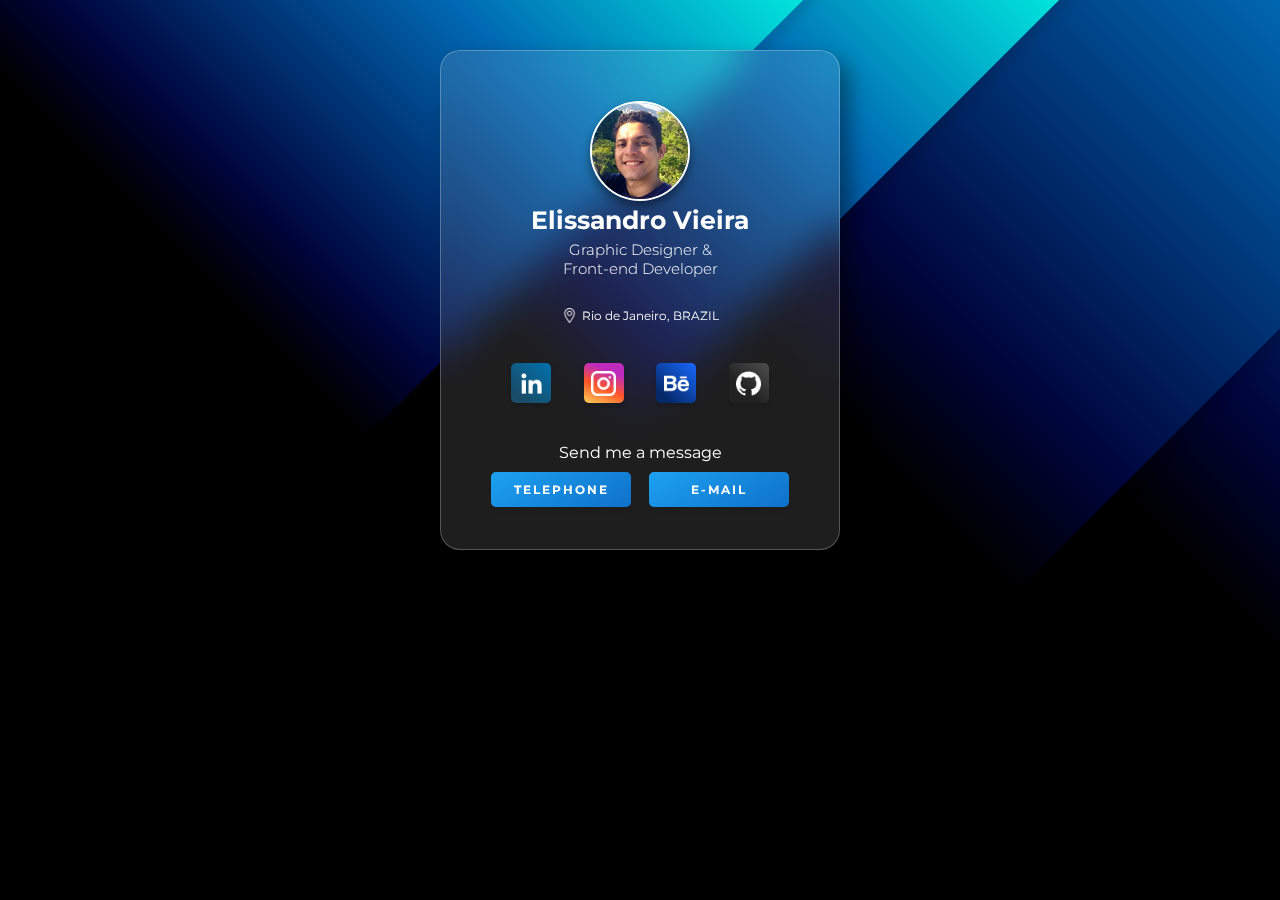
<file: index.html>
<!DOCTYPE html>
<html lang="en">
<head>
    <meta charset="UTF-8">
    <meta http-equiv="X-UA-Compatible" content="IE=edge">
    <meta name="viewport" content="width=device-width, initial-scale=1.0">
    <title>Elissandro Vieira</title>
    <link rel="stylesheet" href="css/style.css">

    <link rel="preconnect" href="https://fonts.googleapis.com">
    <link rel="preconnect" href="https://fonts.gstatic.com" crossorigin>
    <link href="https://fonts.googleapis.com/css2?family=Montserrat:wght@300;400;700&display=swap" rel="stylesheet">
</head>
<body>

    <div class="container">
        <img src="img/Elissandro.png" alt="Elissandro Vieira" class="profile-picture">
        <h1>Elissandro Vieira</h1>
        <h2>Graphic Designer & 
            <br>Front-end Developer
        </h2>

        <div class="location">
            <img src="img/location.png" alt="Location" class="location-img">
            <p>Rio de Janeiro, BRAZIL</p>
        </div>
        
        <div class="social-icons">

            <div id="linkedin">
                <a href="https://www.linkedin.com/in/elissandro-junior/" target="_blank" class="social">
                    <img src="img/linkedin.png" alt="Linkedin">
                </a>
                
            </div>
            
            <div id="instagram">
                <a href="https://www.instagram.com/juniorelissandro/" target="_blank" class="social">
                    <img src="img/instagram.png" alt="Instagram">
                </a>
            </div>

            <div id="behance">
                <a href="https://www.behance.net/elissandrovieira" class="social">
                    <img src="img/behance.png" alt="Behance">
                </a>
            </div>

            <div id="github">
                <a href="https://github.com/elissandrovieira" target="_blank" class="social">
                    <img src="img/github.png" alt="Github">
                </a>
            </div>

        </div>

        <p>Send me a message</p>
        <div class="button">
            <div class="message">
                <a href="https://wa.me/5521982485926 ">TELEPHONE</a>
            </div>
            <div>
                <a href="mailto:teofiloeli@gmail.com"> E-MAIL</a>
            </div>
        </div>


    </div>


    <bg-layer class="background">
        <div></div>
        <div></div>
        <div></div>
        <div></div>
    </bg-layer>
    
</body>
</html>
</file>
<file: css/style.css>
*{
    margin: 0;
    padding: 0;
    box-sizing: border-box;
}

body{
    background: black;
    padding: 50px;
    justify-content: center;
    align-items: center;
    color: white;
    font-family:'Montserrat', sans-serif;
    overflow: hidden;
}
.container{
    background: rgba(255, 255, 255, 0.116);
    text-align: center;
    width: 400px;
    height: 500px;
    padding: 50px;
    margin: auto;
    border-radius: 20px;
    border:1px solid #ffffff40;
    box-shadow: 10px 10px 20px #0000005e;
    backdrop-filter: blur(20px);
}

.profile-picture{
    width: 100px;
    border-radius: 50%;
    border: 2px solid white;
    box-shadow: 0 5px 10px #00000071;
}

h1{
    font-size: 25px;
    margin-bottom: 5px;
}

h2{
    font-size: 15px;
    font-weight: 300;
}

.location{
    justify-content: center;
    align-items: center;
    display: flex;
    font-size: 12px;
    margin: 30px;
}

.location-img{
    width: 15px;
    height: 15px;
    margin-right: 5px;
}

.social-icons{
    display: flex;
    justify-content: space-between;
    list-style: none;
    margin: 40px 20px;
}

.social{
    display: flex;
    justify-content: center;
    align-items: center;
    width: 40px;
    height: 40px;
    box-shadow: 0px 3px 3px #00000021;
}

#linkedin{
    background: #0071ae;
    background: linear-gradient(222deg, #0071ae 0%, #1a4c67 84%);
    border-radius: 5px;
    transition-duration: 200ms;
}

#linkedin:hover{
    background: rgb(126,183,213);
    background: linear-gradient(133deg, rgba(126,183,213,1) 0%, rgba(30,102,140,1) 100%);
    transform: scale(1.05,1.05);
}

#instagram{
    background: rgb(255,208,89);
    background: linear-gradient(22deg, rgba(255,208,89,1) 0%, rgba(253,85,40,1) 40%, rgba(190,43,188,1) 75%);
    border-radius: 5px;
    transition-duration: 200ms;
}

#instagram:hover{
    background: rgb(253,85,40);
    background: linear-gradient(22deg, rgb(248, 109, 70) 0%, rgb(201, 62, 198) 100%);
    transform: scale(1.05,1.05);
}

#behance{
    background: #1769ff;
    background: linear-gradient(222deg, #1769ff 0%, #052867 84%);
    border-radius: 5px;
    transition-duration: 200ms;
}

#behance:hover{
    background: rgb(115,164,255);
    background: linear-gradient(221deg, rgba(115,164,255,1) 0%, rgba(0,89,255,1) 100%);
    transform: scale(1.05,1.05);
}

#github{
    background: rgb(78,78,78);
    background: linear-gradient(222deg, rgba(78,78,78,1) 0%, rgba(34,34,34,1) 63%);
    border-radius: 5px;
    transition-duration: 200ms;
}

#github:hover{
    background: rgb(78,78,78);
    background: linear-gradient(222deg, #838383 0%, rgb(49, 49, 49) 63%);
    transform: scale(1.05,1.05);
}

.social-icons img{
    width: 25px;
}

.button{
    display: flex;
    justify-content: space-between;
    margin: 10px 0px;
}

.button div{
    background: rgb(29,161,242);
    background: linear-gradient(150deg, #1da1f2 0%, #0e71c8 100%);
    width: 140px;
    height: 35px;
    list-style: none;
    display: flex;
    justify-content: center;
    align-items: center;
    border-radius: 5px;
    box-shadow: 0px 5px 3px #0000000c;
    transition-duration: 200ms;
    
}

.button div:hover{
    background: linear-gradient(230deg, #1da1f2 0%, #0e71c8 100%);
    transform: scale(1.05,1.05);
}

.button a{
    color: white;
    text-decoration: none;
    font-size: 12px;
    font-weight: bold;
    letter-spacing: 2px;
}

.background{
    width: 100%;
    height: 100%;
    position: absolute;
    top: 0;
    left: 0;
    z-index: -100;
}
.background div{
    position: absolute;
    background: rgb(1,255,229);
    background: linear-gradient(90deg, #01ffe5 13%, #0069b3 52%, #00053d 88%, rgba(0,5,61,0) 100%);
    transform: rotate(135deg);
    box-shadow: -10px -10px 10px #00000017;
}

.background :nth-child(1){
    width: 100%;
    height: 100%;
    top: -50%;
    right: -70%;
}

.background :nth-child(2){
    width: 100%;
    height: 100%;
    top: -70%;
    left: 40%;
}

.background :nth-child(3){
    width: 60%;
    height: 80%;
    top: -50%;
    left: 20%;
}

.background :nth-child(4){
    width: 60%;
    height: 80%;
    top: -50%;
    left: 0%;
}
</file>
